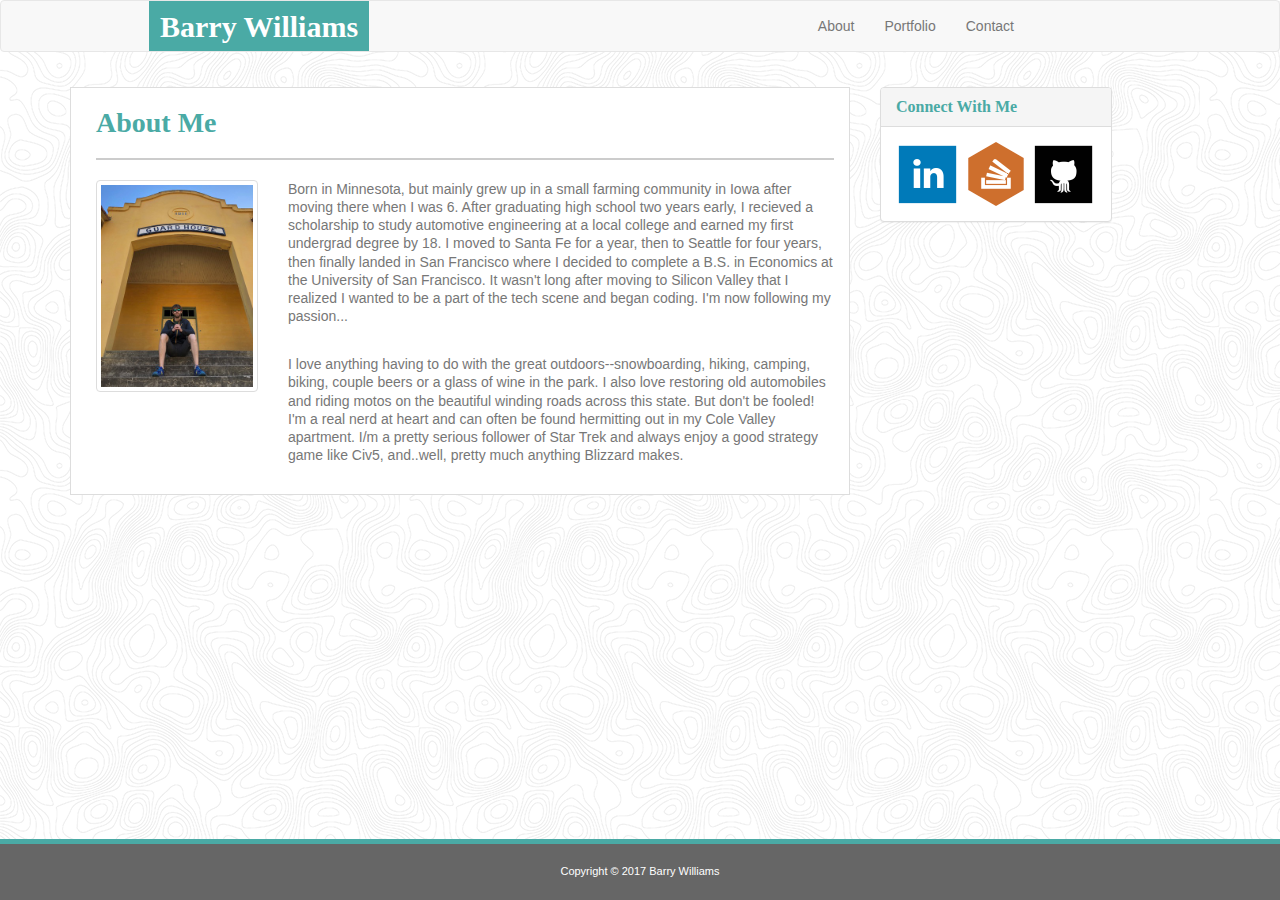
<file: index.html>
<!--Homework #2 : Bootstrap-Portfolio (recreation of Basic-Portfolio w/bootstrap components -->


<!DOCTYPE html>
<html lang="en-us">

<head>
  <!--link bootstrap version 3.3.7-->
<link rel="stylesheet" href="https://maxcdn.bootstrapcdn.com/bootstrap/3.3.7/css/bootstrap.min.css" integrity="sha384-BVYiiSIFeK1dGmJRAkycuHAHRg32OmUcww7on3RYdg4Va+PmSTsz/K68vbdEjh4u" crossorigin="anonymous">
<!--link bootswatch 
<link rel="stylesheet" href="https://bootswatch.com/3/flatly/bootstrap.min.css">
-->
 <!-- link CSS stylesheet -->
<link rel="stylesheet" type="text/css" href="assets/style.css">
<meta charset="UTF-8">
  <title>About</title>
</head>
 
<!-- ALL the page content below here -->
<body class="site wrapper">
 <!-- NAV BAR -->
 <nav class="navbar navbar-default">
  <div class="container-fluid">
    <!-- Brand and toggle get grouped for better mobile display -->
    <div class="navbar-header">

      <button type="button" class="navbar-toggle collapsed" data-toggle="collapse" data-target="#navbar" aria-expanded="false" aria-controls="navbar">

        <span class="sr-only">Toggle navigation</span>
        <span class="icon-bar"></span>
        <span class="icon-bar"></span>
        <span class="icon-bar"></span>
      </button>
      <!--replace link with heading 1 
      <h1 class="navbar-brand">Barry Williams</h1>

      #bs-example-navbar-collapse-1
      -->
      <a class="navbar-brand" id="name" href="#">Barry Williams</a>
    </div>

    <!-- NAV buttons -->
    <div id="navbar" class="navbar-collapse collapse">
      <ul class="nav navbar-nav navbar-right">
        <li><a href="index.html">About</a></li>
        <li><a href="portfolio.html">Portfolio</a></li>
        <li><a href="contact.html">Contact</a></li>
      </ul>
    </div><!-- /.navbar-collapse -->
  </div><!-- /.container-fluid -->
  </nav>
 <!-- end Nav bar -->

<!-- MAIN CONTENT / ARTICLE-->
  <div class="container content">
    <div class="row">
      <div class="col-md-8 main">
        <div class="page-header pHeader">
          <h1>About Me</h1>
        </div> <!-- close page header -->
        <div class="row mainDiv">
          <div class="col-md-3">
              <img id="bioPic" src="assets/images/GuardHouse.jpg" class="thumbnail" alt="Photo of Barry">
          </div>
          <div class="col-md-9">
              <div class="caption">
                <p>Born in Minnesota, but mainly grew up in a small farming community in Iowa after moving there when I was 6. After graduating high school two years early, I recieved a scholarship to study automotive engineering at a local college and earned my first undergrad degree by 18. I moved to Santa Fe for a year, then to Seattle for four years, then finally landed in San Francisco where I decided to complete a B.S. in Economics at the University of San Francisco. It wasn't long after moving to Silicon Valley that I realized I wanted to be a part of the tech scene and began coding. I'm now following my passion...</p>
                <br>
                <p> I love anything having to do with the great outdoors--snowboarding, hiking, camping, biking, couple beers or a glass of wine in the park. I also love restoring old automobiles and riding motos on the beautiful winding roads across this state. But don't be fooled! I'm a real nerd at heart and can often be found hermitting out in my Cole Valley apartment. I/m a pretty serious follower of Star Trek and always enjoy a good strategy game like Civ5, and..well, pretty much anything Blizzard makes. </p>
              </div> <!-- close caption -->
          </div> <!-- close col-md-9 -->
        </div>  <!-- close row -->
      </div> <!-- close col-md-8 -->
<!--if want more space between main content and sidebar can create a separate column for it using code below and changing the col-md-8 class above to col-md-7:

      <div class="col-md-1">
        <p></p>
      </div>
-->
    <!-- SIDE BAR -->
      <div class="col-md-4 sidebar">
        <div class="panel panel-default">
          <div class="panel-heading">
            <h3 id="side" class="panel-title">Connect With Me</h3>
          </div>

          <div class="panel-body">
        <!--LinkedIn link-->
            <a target="_blank" href="https://www.linkedin.com/in/barrywilliams4"><img class="social" src="assets/images/linkedin.png" alt="LinkedIn"></a>
        <!--StackOverflow link-->
            <a target="_blank" href="https://stackexchange.com/users/11853069/makeitso"><img class="social" src="assets/images/stack.png" alt="StackOverflow"></a>
        <!--Github link-->
            <a target="_blank" href="https://github.com/makeitsoo"><img class="social" src="assets/images/git.png" alt="Github"></a>
          </div> <!-- close panel body -->
        </div> <!-- close panel -->
      </div> <!-- close col-md-4 -->
    </div> <!-- close row -->
</div> <!-- close container -->
</body>
  <footer class="footer">
    Copyright © 2017 Barry Williams
  </footer>

</html>
</file>
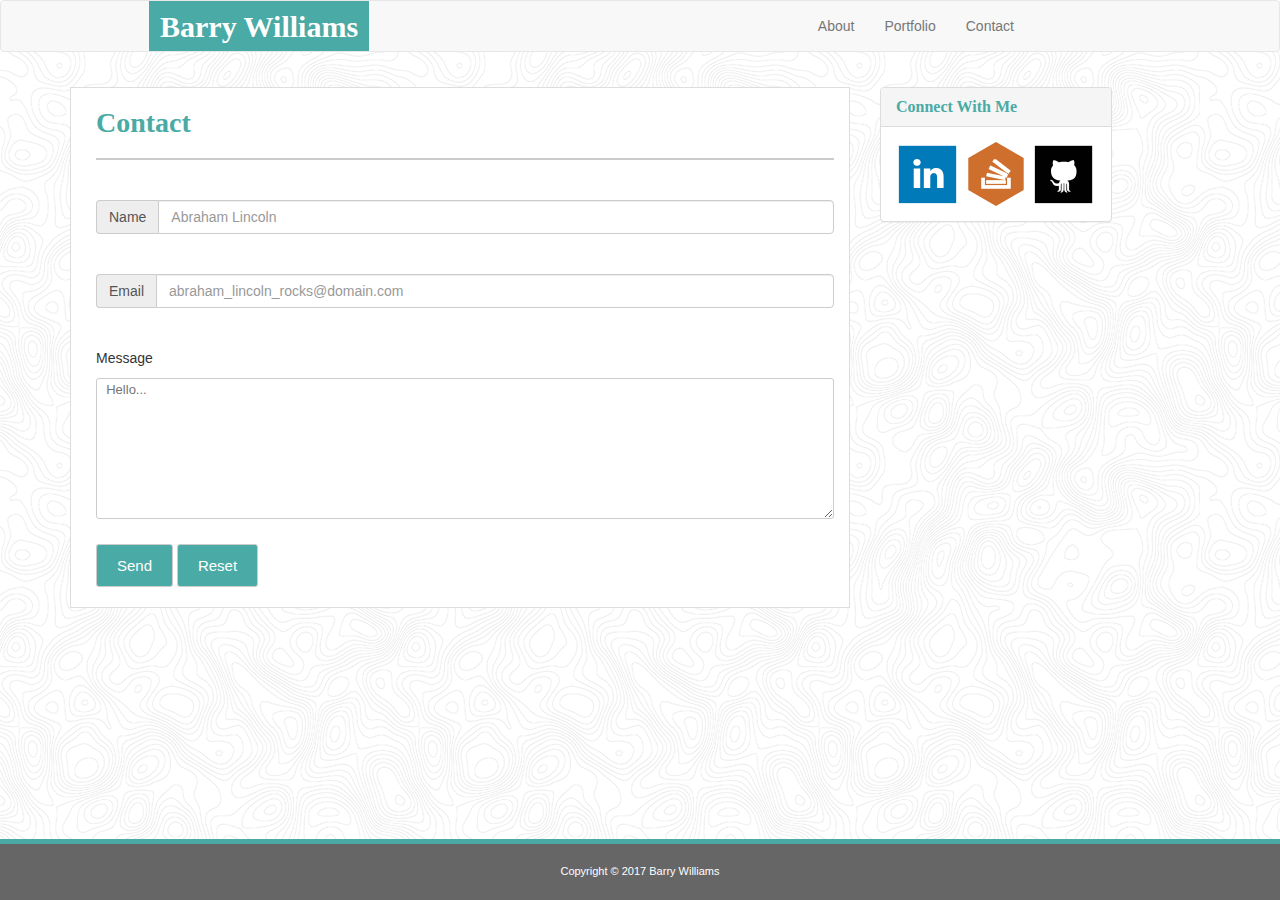
<file: contact.html>
<!--Homework #2 : Bootstrap-Portfolio (recreation of Basic-Portfolio w/bootstrap components -->


<!DOCTYPE html>
<html lang="en-us">

<head>
  <!--link bootstrap version 3.3.7-->
<link rel="stylesheet" href="https://maxcdn.bootstrapcdn.com/bootstrap/3.3.7/css/bootstrap.min.css" integrity="sha384-BVYiiSIFeK1dGmJRAkycuHAHRg32OmUcww7on3RYdg4Va+PmSTsz/K68vbdEjh4u" crossorigin="anonymous">
<!--link bootswatch 
<link rel="stylesheet" href="https://bootswatch.com/3/flatly/bootstrap.min.css">
-->
 <!-- link CSS stylesheet -->
<link rel="stylesheet" type="text/css" href="assets/style.css">
<meta charset="UTF-8">
  <title>Contact</title>
</head>
 
<!-- ALL the page content below here -->
<body class="site wrapper">
 <!-- NAV BAR -->
 <nav class="navbar navbar-default">
  <div class="container-fluid">
    <!-- Brand and toggle get grouped for better mobile display -->
    <div class="navbar-header">
      <button type="button" class="navbar-toggle collapsed" data-toggle="collapse" data-target="#bs-example-navbar-collapse-1" aria-expanded="false">
        <span class="sr-only">Toggle navigation</span>
        <span class="icon-bar"></span>
        <span class="icon-bar"></span>
        <span class="icon-bar"></span>
      </button>
      <!--replace link with heading 1 
      <h1 class="navbar-brand">Barry Williams</h1>
      -->
      <a class="navbar-brand" id="name" href="#">Barry Williams</a>
    </div>
    <!-- NAV buttons -->
    <div class=" collaps navbar-collapse" id="bs-example-navbar-collapse-1">
      <ul class="nav navbar-nav navbar-right">
        <li><a href="index.html">About</a></li>
        <li><a href="portfolio.html">Portfolio</a></li>
        <li><a href="contact.html">Contact</a></li>
      </ul>
    </div><!-- /.navbar-collapse -->
  </div><!-- /.container-fluid -->
  </nav>
 <!-- end Nav bar -->

<!-- MAIN CONTENT / ARTICLE-->
  <div class="container content">
    <div class="row">
      <div class="col-md-8 main">
        <div class="page-header pHeader">
          <h1>Contact</h1>
        </div> <!-- close page header -->

        <!-- MAIN FORM -->
        <div class="row mainDiv">
          <div class="col-md-12">
                <form action="mailto:barrywilliams84@gmail.com" method="post" enctype="text/plain">
                  <br>
                  <div class="input-group input-group-md">
                    <span class="input-group-addon" id="sizing-addon1">Name</span>
                    <input type="text" class="form-control" placeholder="Abraham Lincoln" aria-describedby="sizing-addon1">
                  </div>
                  <br>
                  <br>
                  <div class="input-group input-group-md">
                    <span class="input-group-addon" id="sizing-addon1">Email</span>
                    <input type="text" class="form-control" placeholder="abraham_lincoln_rocks@domain.com" aria-describedby="sizing-addon1">
                  </div>  
                  <br><br>
                  Message<br>
                  <textarea placeholder="  Hello..."></textarea><br><br>
                  <input class="contact_buttons" type="submit" value="Send">
                  <input class="contact_buttons" type="reset" value="Reset">
                </form>
        
          </div> <!-- close col-md-12 -->
        </div>  <!-- close row -->
      </div> <!-- close col-md-8 -->

    <!-- SIDE BAR -->
      <div class="col-md-4 sidebar">
        <div class="panel panel-default">
          <div class="panel-heading">
            <h3 id="side" class="panel-title">Connect With Me</h3>
          </div>

          <div class="panel-body">
        <!--LinkedIn link-->
            <a target="_blank" href="https://www.linkedin.com/in/barrywilliams4"><img class="social" src="assets/images/linkedin.png" alt="LinkedIn"></a>
        <!--StackOverflow link-->
            <a target="_blank" href="https://stackexchange.com/users/11853069/makeitso"><img class="social" src="assets/images/stack.png" alt="StackOverflow"></a>
        <!--Github link-->
            <a target="_blank" href="https://github.com/makeitsoo"><img class="social" src="assets/images/git.png" alt="Github"></a>
          </div> <!-- close panel body -->
        </div> <!-- close panel -->
      </div> <!-- close col-md-4 -->
    </div> <!-- close row -->
</div> <!-- close container -->
</body>
  <footer class="footer">
    Copyright © 2017 Barry Williams
  </footer>

</html>
</file>
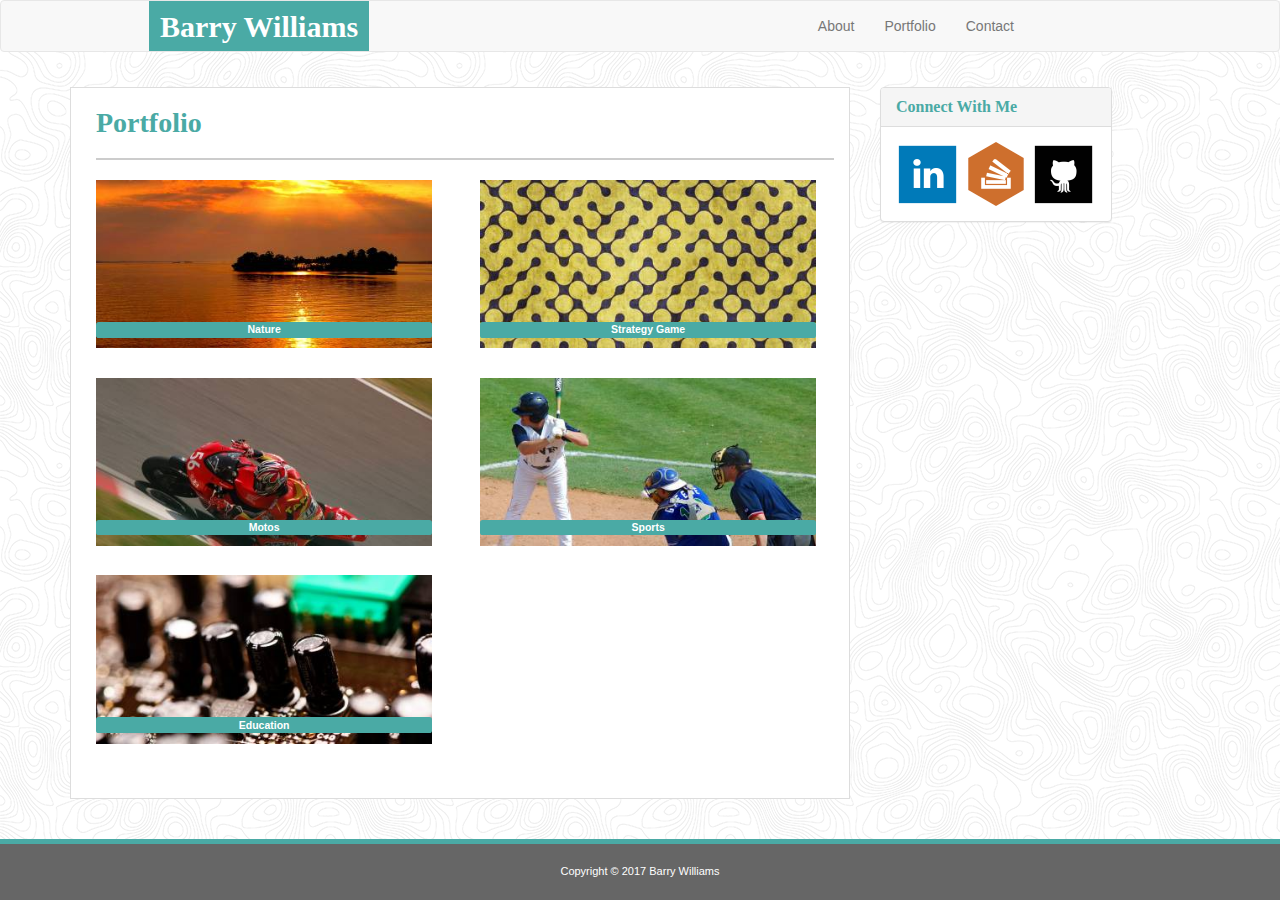
<file: portfolio.html>
<!--Homework #2 : Bootstrap-Portfolio (recreation of Basic-Portfolio w/bootstrap components -->


<!DOCTYPE html>
<html lang="en-us">

<head>
  <!--link bootstrap version 3.3.7-->
<link rel="stylesheet" href="https://maxcdn.bootstrapcdn.com/bootstrap/3.3.7/css/bootstrap.min.css" integrity="sha384-BVYiiSIFeK1dGmJRAkycuHAHRg32OmUcww7on3RYdg4Va+PmSTsz/K68vbdEjh4u" crossorigin="anonymous">
<!--link bootswatch 
<link rel="stylesheet" href="https://bootswatch.com/3/flatly/bootstrap.min.css">
-->
 <!-- link CSS stylesheet -->
<link rel="stylesheet" type="text/css" href="assets/style.css">
<meta charset="UTF-8">
  <title>Portfolio</title>
</head>
 
<!-- ALL the page content below here -->
<body class="site wrapper">
 <!-- NAV BAR -->
 <nav class="navbar navbar-default">
  <div class="container-fluid">
    <!-- Brand and toggle get grouped for better mobile display -->
    <div class="navbar-header">
      <button type="button" class="navbar-toggle collapsed" data-toggle="collapse" data-target="#bs-example-navbar-collapse-1" aria-expanded="false">
        <span class="sr-only">Toggle navigation</span>
        <span class="icon-bar"></span>
        <span class="icon-bar"></span>
        <span class="icon-bar"></span>
      </button>
      <!--replace link with heading 1 
      <h1 class="navbar-brand">Barry Williams</h1>
      -->
      <a class="navbar-brand" id="name" href="#">Barry Williams</a>
    </div>
    <!-- NAV buttons -->
    <div class=" collaps navbar-collapse" id="bs-example-navbar-collapse-1">
      <ul class="nav navbar-nav navbar-right">
        <li><a href="index.html">About</a></li>
        <li><a href="portfolio.html">Portfolio</a></li>
        <li><a href="contact.html">Contact</a></li>
      </ul>
    </div><!-- /.navbar-collapse -->
  </div><!-- /.container-fluid -->
</nav>
 <!-- end Nav bar -->
  
  <!-- MAIN CONTENT -->
  <div class="container content">
    <div class="row">
      <div class="col-md-8 main mainp">
        <div class="page-header pHeader">
          <h1>Portfolio</h1>
        </div> <!-- close page header -->

            <!-- Portfolio -->
        <div class="row mainDiv mainDiv2">
          <div class="col-md-6">
              <img class="img" id="pic1" src="assets/images/nature.jpg">
                    <p class="label" id="label1" >Nature</p>
          </div>

          <div class="col-md-6">
                  <img class="img" id="pic2" src="assets/images/games.jpg">
                      <p class="label" id="label2">Strategy Game</p>
          </div>
        </div> <!--close of first row -->
        <div class="row">
          <div class="col-md-6">
                  <img class="img" id="pic3" src="assets/images/moto.jpg">
                      <p class="label" id="label3">Motos</p>
          </div>
          <div class="col-md-6">
                  <img class="img" id="pic4" src="assets/images/sports.jpg">
                      <p class="label" id="label4">Sports</p>
          </div>
        </div> <!--close of second row -->
        <div class="row">
          <div class="col-md-6">
                  <img class="img" id="pic5" src="assets/images/education.jpg">
                    <p class="label" id="label5">Education</p>
          </div>
        </div> <!--close of 3rd row -->

      <!--   </div>  --> <!-- close row -->
      </div> <!-- close col-md-8 -->


    <!-- SIDE BAR -->
      <div class="col-md-4 sidebar">
        <div class="panel panel-default">
          <div class="panel-heading">
            <h3 id="side" class="panel-title">Connect With Me</h3>
          </div>

          <div class="panel-body">
        <!--LinkedIn link-->
            <a target="_blank" href="https://www.linkedin.com/in/barrywilliams4"><img class="social" src="assets/images/linkedin.png" alt="LinkedIn"></a>
        <!--StackOverflow link-->
            <a target="_blank" href="https://stackexchange.com/users/11853069/makeitso"><img class="social" src="assets/images/stack.png" alt="StackOverflow"></a>
        <!--Github link-->
            <a target="_blank" href="https://github.com/makeitsoo"><img class="social" src="assets/images/git.png" alt="Github"></a>
          </div> <!-- close panel body -->
        </div> <!-- close panel -->
      </div> <!-- close sidebar -->
    </div> <!-- close row -->
</div> <!-- close container -->
</body>
  <footer class="footer">
    Copyright © 2017 Barry Williams
  </footer>

</html>
</file>
<file: assets/style.css>
html {
	/*width:auto;*/
	height:100%;
}

/* #name & or .nav may be causing issues with bootstrap responsive layout when resizing*/

h1, h2, h3 {
	font-family: 'Georgia', Times, Times New Roman, serif;
	color: #4aaaa5;
}
h1 {
	font-weight: bold;
	font-size: 28px;
}

.pHeader {
	margin-top:0px;
	border-bottom: 2px solid #ccc;
}

#name {
    margin-left: 133px;
    border: solid 1px #4aaaa5;
    background-color: #4aaaa5;
    color: white;
    font-size: 30px;
    font-family: 'Georgia', Times, Times New Roman, serif;
    padding: 10px;
    line-height: 30px;
    font-weight: bold;
}
.sidebar {
	width:auto;
}

#side {
	color:#4aaaa5;
	font-weight: bold;
}


.nav {
	margin-right:220px;
}

.main {
	border-style:solid;
	border-width:1px;
	border-color:#dddddd;
	background-color: #ffffff;
	/*width:623px;*/
	padding-left:25px;
	margin-right:15px;
	margin-left:15px;
}
.mainDiv {
	padding-bottom:20px;
}
.mainDiv2 {
	padding-bottom:0px;
}

#bioPic {
	width:100%;
	height:auto;
}


/* site and content classes for sticky footer */
.site {
	height: 100%;
	display: flex;
	flex-direction: column;
	background-image:url(../assets/images/topography.png);
}
.content {
	flex: 1 0 auto;
	padding-top:15px;
}
.contact_buttons {
    background-color: #4aaaa5;
    border: 1px solid #cccccc;
    border-radius: 3px;
    padding: 10px 20px 10px 20px;
    color: #ffffff;
    font-size: 15px;
}

footer {
	width: auto;
    background-color: #666666;
	border-top: 5px solid #4aaaa5;
	color: #ffffff;
	font-size: 11px;
	text-align: center;
	padding-top: 20px;
	padding-bottom: 20px;
}

/* below here is css for contact.html */

/* NOTE: <textarea> may be causing problems with bootstrap responsive layout*/


textarea {
	border: 1px solid #cccccc;
	border-radius: 3px;
	font-size: 20px;
	color: inherit;
	padding-bottom: 100px;
  	width: 100%;
	font-size: 13px;
	color: inherit;
	margin-top: 10px;
}



/* below here is @media queries*/


@media screen and (max-width: 991px) {

	.sidebar {
		margin-top: 25px;
	}

}


/*
  These rules take effect when the browser's width
  is either 640px or less.
*/
@media screen and (max-width: 640px) {
  /* The body's bg color will be #333 
  html {
    background-image:url(../assets/images/topography.png);
  }
  */


	.wrapper {
	    width: 100%;
	  }

	#name {
		margin:0px;
	}
	.sidebar {
		margin-top: 25px;
	}
	.content {
		padding-top:2px;
	}
}




/* below here is for portfolio page */


.img {
	position: relative;
	width:95%;
}

p.label {
	position: relative;
	/*bottom: 90px;*/
	bottom:30px;
	color: #ffffff;
    background-color: #4aaaa5;
    display:inline-block;
    width:95%;
}

.mainp {
	margin-bottom: 25px;
	padding-bottom: 25px;
}

p {
	color: #777777;
    font-family: 'Arial', 'Helvetica Neue', Helvetica, sans-serif;
    line-height: 1.3;
}
</file>
